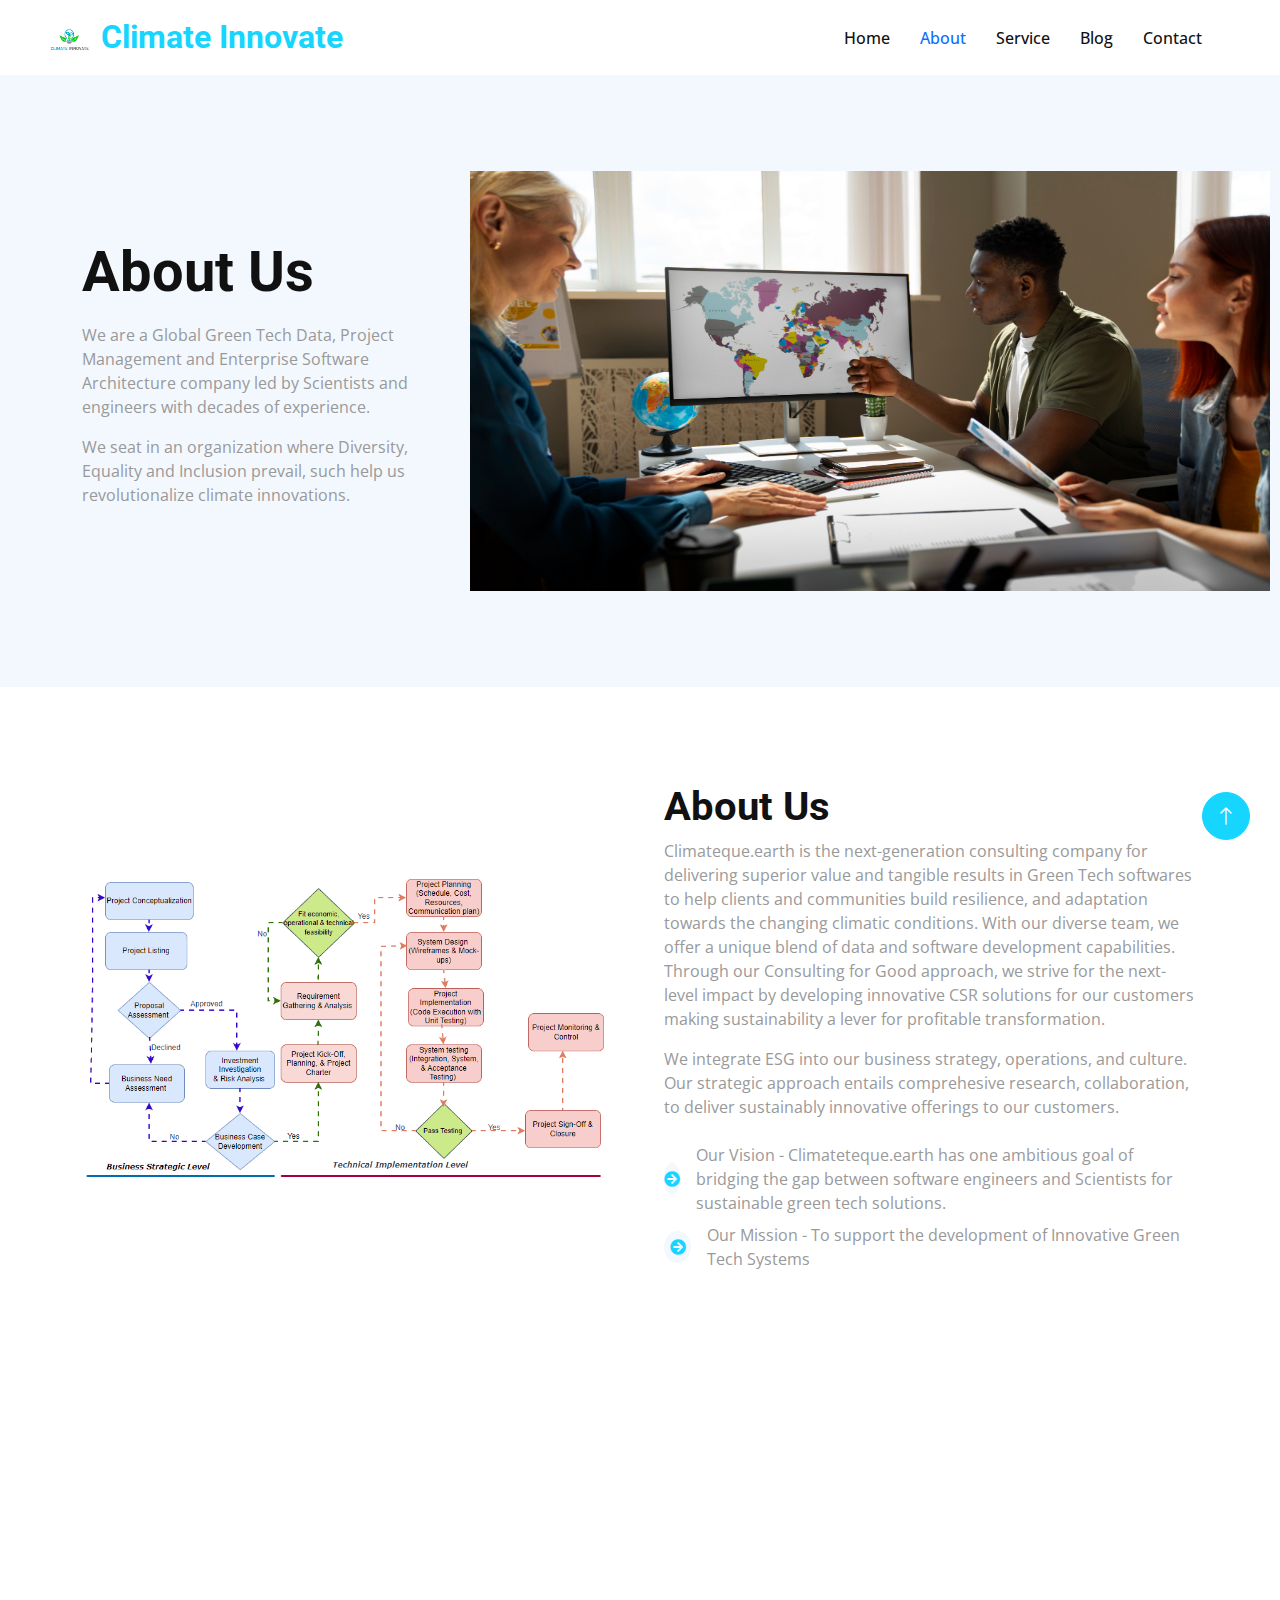
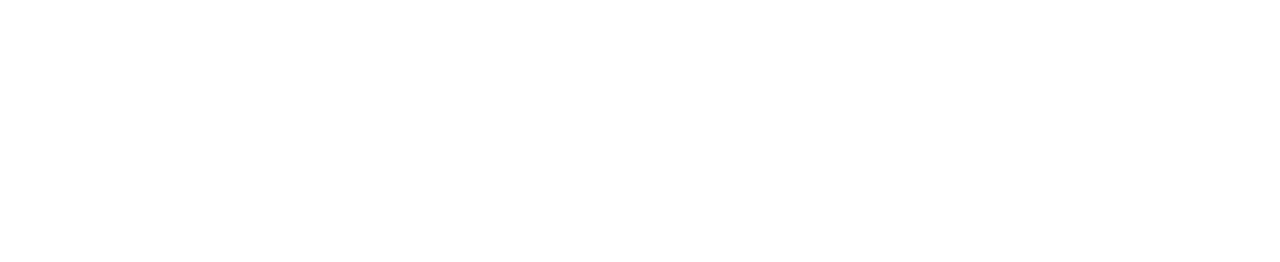
<file: about.html>
<!DOCTYPE html>
<html lang="en">

<head>
    <meta charset="utf-8">
    <title>Climate Innovate</title>
    <meta content="width=device-width, initial-scale=1.0" name="viewport">
    <meta content="" name="keywords">
    <meta content="" name="description">

    <!-- Favicon -->
    <link href="img/logo.ico" rel="icon">

    <!-- Google Web Fonts -->
    <link rel="preconnect" href="https://fonts.googleapis.com">
    <link rel="preconnect" href="https://fonts.gstatic.com" crossorigin>
    <link href="https://fonts.googleapis.com/css2?family=Open+Sans:wght@400;500&family=Roboto:wght@500;700&display=swap"
        rel="stylesheet">

    <!-- Icon Font Stylesheet -->
    <link href="https://cdnjs.cloudflare.com/ajax/libs/font-awesome/5.10.0/css/all.min.css" rel="stylesheet">
    <link href="https://cdn.jsdelivr.net/npm/bootstrap-icons@1.4.1/font/bootstrap-icons.css" rel="stylesheet">

    <!-- Libraries Stylesheet -->
    <link href="lib/animate/animate.min.css" rel="stylesheet">
    <link href="lib/owlcarousel/assets/owl.carousel.min.css" rel="stylesheet">

    <!-- Customized Bootstrap Stylesheet -->
    <link href="css/bootstrap.min.css" rel="stylesheet">

    <!-- Template Stylesheet -->
    <link href="css/style.css" rel="stylesheet">
</head>

<body>
    <!-- Spinner Start -->
    <div id="spinner"
        class="show bg-white position-fixed translate-middle w-100 vh-100 top-50 start-50 d-flex align-items-center justify-content-center">
        <div class="spinner-grow text-primary" role="status"></div>
    </div>
    <!-- Spinner End -->


    <!-- Navbar Start -->
    <nav class="navbar navbar-expand-lg bg-white navbar-light sticky-top p-0 px-4 px-lg-5">
        <a href="index.html" class="navbar-brand d-flex align-items-center">
            <h2 class="m-0 text-primary"><img class="img-fluid me-2" src="img/logo.png" alt=""
                    style="width: 45px;">Climate Innovate</h2>
        </a>
        <button type="button" class="navbar-toggler" data-bs-toggle="collapse" data-bs-target="#navbarCollapse">
            <span class="navbar-toggler-icon"></span>
        </button>
        <div class="collapse navbar-collapse" id="navbarCollapse">
            <div class="navbar-nav ms-auto py-4 py-lg-0">
                <a href="index.html" class="nav-item nav-link">Home</a>
                <a href="about.html" class="nav-item nav-link active">About</a>
                <a href="service.html" class="nav-item nav-link">Service</a>
                <a href="blog.html" class="nav-item nav-link">Blog</a>
                <a href="contact.html" class="nav-item nav-link">Contact</a>
            </div>
        </div>
    </nav>
    <!-- Navbar End -->


    <!-- Header Start -->
    <div class="container-fluid hero-header bg-light py-5 mb-5">
        <div class="container py-5">
            <div class="row g-5 align-items-center">
                <div class="col-lg-4">
                    <h1 class="display-4 mb-3 animated slideInDown">About Us</h1>
                    <p>We are a Global Green Tech Data, Project Management and Enterprise Software Architecture company
                        led by Scientists and engineers with decades of experience.</p>
                    <p>We seat in an organization where Diversity, Equality and Inclusion prevail, such help us
                        revolutionalize climate innovations. </p>
                </div>
                <div class="col-lg-8" data-aos="fade-right">
                    <img src="img/about2.jpg" alt="" width="800" height="420">
                </div>
            </div>
        </div>
    </div>
    <!-- Header End -->


    <!-- About Start -->
    <div class="container-xxl py-5">
        <div class="container">
            <div class="row g-5 align-items-center">
                <div class="col-lg-6 wow fadeInUp" data-wow-delay="0.1s">
                    <img class="img-fluid" src=./img/PMtesting.gif alt="My cool gif" width="800" height="420">
                </div>
                <div class="col-lg-6 wow fadeInUp" data-wow-delay="0.5s">
                    <div class="h-100">
                        <h1 class="display-6">About Us</h1>
                        <p>Climateque.earth is the next-generation consulting company for delivering superior value and
                            tangible results in Green Tech softwares to help clients and communities build resilience,
                            and adaptation towards the changing climatic conditions. With our diverse team, we offer a
                            unique blend of data and software development capabilities.
                            Through our Consulting for Good approach, we strive for the next-level impact by developing
                            innovative CSR solutions for our customers making sustainability a lever for profitable
                            transformation. </p>
                        <p class="mb-4">We integrate ESG into our business strategy, operations, and culture. Our
                            strategic approach entails comprehesive research, collaboration, to deliver sustainably
                            innovative offerings to our customers.</p>
                        <div class="d-flex align-items-center mb-2">
                            <i class="fa fa-arrow-circle-right bg-light text-primary btn-sm-square rounded-circle me-3 fw-bold"></i>
                            <span>Our Vision - Climateteque.earth has one ambitious goal of bridging the gap between
                                software engineers and Scientists for sustainable green tech solutions. </span>
                        </div>
                        <div class="d-flex align-items-center mb-2">
                            <i class="fa fa-arrow-circle-right bg-light text-primary btn-sm-square rounded-circle me-3 fw-bold"></i>
                            <span>Our Mission - To support the development of Innovative Green Tech Systems </span>
                        </div>
                    </div>
                </div>
            </div>
        </div>
    </div>
    <!-- About End -->



    <!-- Footer Start -->
    <div class="container-fluid bg-light footer mt-5 pt-5 wow fadeIn justify-content-center" data-wow-delay="0.1s">
        <div class="container py-5">
            <div class="row g-5">

                <div class="col-lg-3 col-md-6">
                    <h5 class="mb-4">Get In Touch</h5>
                    <div class="d-flex align-items-start mb-3">
                        <i class="fa fa-map-marker-alt me-3"></i>
                        <p class="footer-text mb-0">042 Street, Nairobi</p>
                    </div>
                    <div class="d-flex align-items-start mb-3">
                        <i class="fa fa-phone-alt me-3"></i>
                        <p class="footer-text mb-0">+012 784 00000</p>
                    </div>
                    <div class="d-flex align-items-start">
                        <i class="fa fa-envelope me-3"></i>
                        <p class="footer-text mb-0">info@Climateque.com</p>
                    </div>
                </div>


                <div class="col-lg-3 col-md-6">
                    <h5 class="mb-4">Our Services</h5>
                    <a class="btn btn-link" href="">Business Intelligence and Analytics Consultancy </a>
                    <a class="btn btn-link" href="">Business Systems Analysis Consultancy </a>
                    <a class="btn btn-link" href="">Business Change Management Consulting </a>
                    <a class="btn btn-link" href="">Training and Capacity Building </a>
                </div>
                <div class="col-lg-3 col-md-6">
                    <h5 class="mb-4">Follow Us</h5>
                    <div class="d-flex">
                        <a class="btn btn-square rounded-circle me-1 btn-twitter" href=""><i
                                class="fab fa-twitter"></i></a>
                        <a class="btn btn-square rounded-circle me-1 btn-linkedin" href=""><i
                                class="fab fa-linkedin-in"></i></a>
                        <a class="btn btn-square rounded-circle me-1 btn-youtube" href=""><i
                                class="fab fa-youtube"></i></a>
                    </div>
                </div>
            </div>
        </div>
        <div class="container-fluid copyright">
            <div class="container">
                <div class="row">
                    <div class="col-md-6 text-center text-md-start mb-3 mb-md-0">
                        &copy; <a href="#">Climateque</a>, All Right Reserved.
                    </div>
                    <div class="col-md-6 text-center text-md-end">
                        <!--/*** This template is free as long as you keep the footer author’s credit link/attribution link/backlink. If you'd like to use the template without the footer author’s credit link/attribution link/backlink, you can purchase the Credit Removal License from "https://htmlcodex.com/credit-removal". Thank you for your support. ***/-->
                        Designed By <a href="https://htmlcodex.com">Nicksdevs</a>
                    </div>
                </div>
            </div>
        </div>
    </div>
    <!-- Footer End -->



    <!-- Back to Top -->
    <a href="#" class="btn btn-lg btn-primary btn-lg-square rounded-circle back-to-top"><i
            class="bi bi-arrow-up"></i></a>


    <!-- JavaScript Libraries -->
    <script src="https://code.jquery.com/jquery-3.4.1.min.js"></script>
    <script src="https://cdn.jsdelivr.net/npm/bootstrap@5.0.0/dist/js/bootstrap.bundle.min.js"></script>
    <script src="lib/wow/wow.min.js"></script>
    <script src="lib/easing/easing.min.js"></script>
    <script src="lib/waypoints/waypoints.min.js"></script>
    <script src="lib/owlcarousel/owl.carousel.min.js"></script>
    <script src="lib/counterup/counterup.min.js"></script>

    <!-- Template Javascript -->
    <script src="js/main.js"></script>
</body>

</html>
</file>
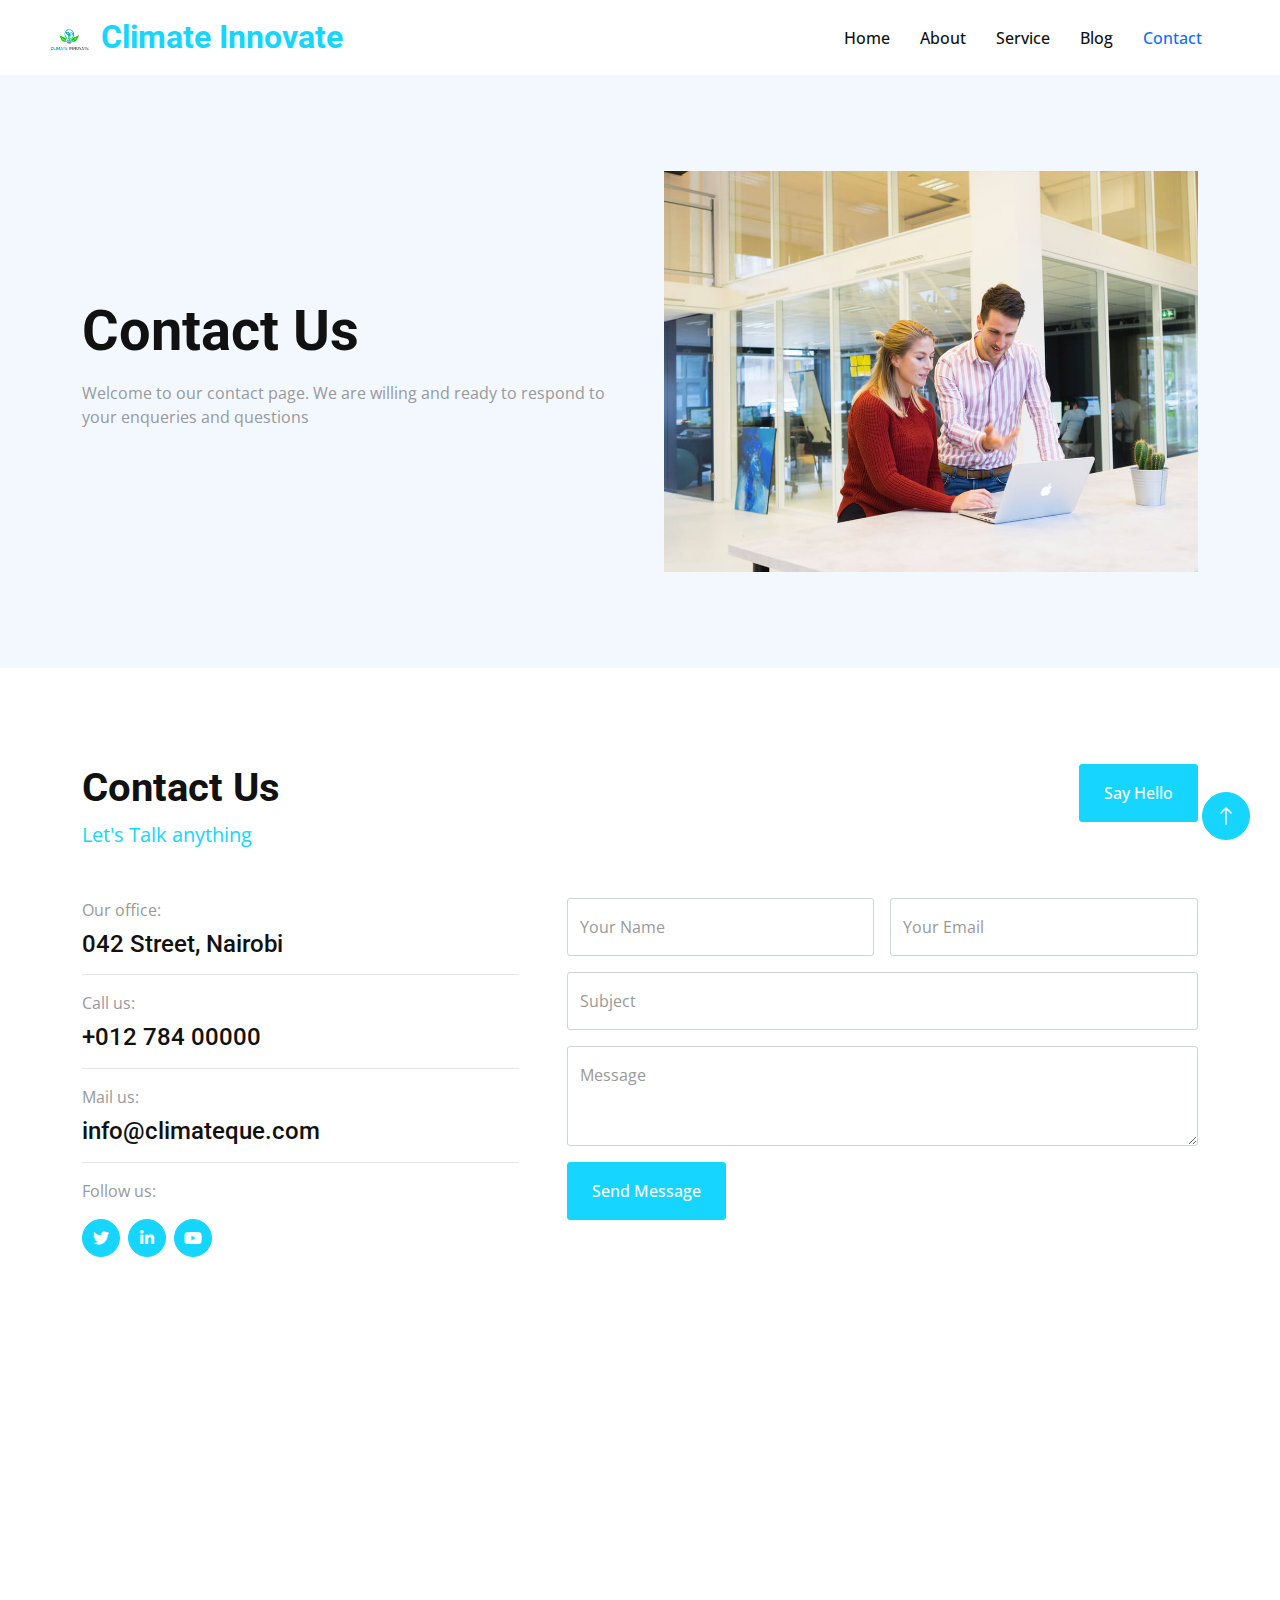
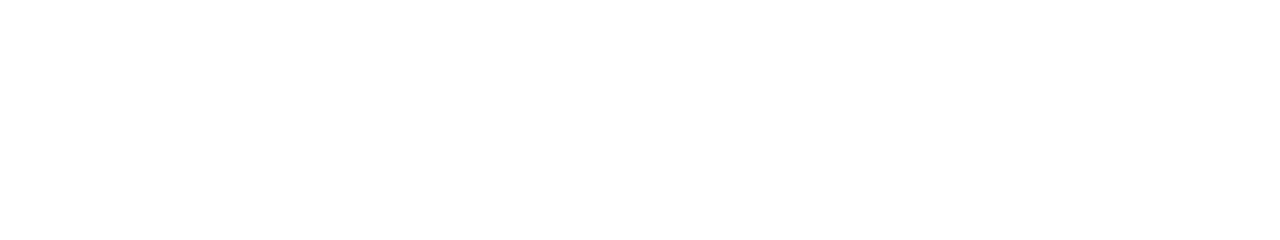
<file: contact.html>
<!DOCTYPE html>
<html lang="en">

<head>
    <meta charset="utf-8">
    <title>Climate Innovate</title>
    <meta content="width=device-width, initial-scale=1.0" name="viewport">
    <meta content="" name="keywords">
    <meta content="" name="description">

    <!-- Favicon -->
    <link href="img/logo.ico" rel="icon">

    <!-- Google Web Fonts -->
    <link rel="preconnect" href="https://fonts.googleapis.com">
    <link rel="preconnect" href="https://fonts.gstatic.com" crossorigin>
    <link href="https://fonts.googleapis.com/css2?family=Open+Sans:wght@400;500&family=Roboto:wght@500;700&display=swap" rel="stylesheet">  

    <!-- Icon Font Stylesheet -->
    <link href="https://cdnjs.cloudflare.com/ajax/libs/font-awesome/5.10.0/css/all.min.css" rel="stylesheet">
    <link href="https://cdn.jsdelivr.net/npm/bootstrap-icons@1.4.1/font/bootstrap-icons.css" rel="stylesheet">

    <!-- Libraries Stylesheet -->
    <link href="lib/animate/animate.min.css" rel="stylesheet">
    <link href="lib/owlcarousel/assets/owl.carousel.min.css" rel="stylesheet">

    <!-- Customized Bootstrap Stylesheet -->
    <link href="css/bootstrap.min.css" rel="stylesheet">

    <!-- Template Stylesheet -->
    <link href="css/style.css" rel="stylesheet">
</head>

<body>
    <!-- Spinner Start -->
    <div id="spinner" class="show bg-white position-fixed translate-middle w-100 vh-100 top-50 start-50 d-flex align-items-center justify-content-center">
        <div class="spinner-grow text-primary" role="status"></div>
    </div>
    <!-- Spinner End -->


    <!-- Navbar Start -->
    <nav class="navbar navbar-expand-lg bg-white navbar-light sticky-top p-0 px-4 px-lg-5">
        <a href="index.html" class="navbar-brand d-flex align-items-center">
            <h2 class="m-0 text-primary"><img class="img-fluid me-2" src="img/logo.png" alt="" style="width: 45px;">Climate Innovate</h2>
        </a>
        <button type="button" class="navbar-toggler" data-bs-toggle="collapse" data-bs-target="#navbarCollapse">
            <span class="navbar-toggler-icon"></span>
        </button>
        <div class="collapse navbar-collapse" id="navbarCollapse">
            <div class="navbar-nav ms-auto py-4 py-lg-0">
                <a href="index.html" class="nav-item nav-link">Home</a>
                <a href="about.html" class="nav-item nav-link">About</a>
                <a href="service.html" class="nav-item nav-link">Service</a>
                <a href="blog.html" class="nav-item nav-link">Blog</a>
                <a href="contact.html" class="nav-item nav-link active">Contact</a>
            </div>
        </div>
    </nav>
    <!-- Navbar End -->


    <!-- Header Start -->
    <div class="container-fluid hero-header bg-light py-5 mb-5">
        <div class="container py-5">
            <div class="row g-5 align-items-center">
                <div class="col-lg-6">
                    <h1 class="display-4 mb-3 animated slideInDown">Contact Us</h1>
                    <p>Welcome to our contact page. We are willing and ready to respond to your enqueries and  questions</p>

                </div>
                <div class="col-lg-6 animated fadeIn">
                    <img class="img-fluid animated pulse infinite" style="animation-duration: 3s;" src="img/blog/blog-4.jpg" alt="">
                </div>
            </div>
        </div>
    </div>
    <!-- Header End -->


    <!-- Contact Start -->
    <div class="container-xxl py-5">
        <div class="container">
            <div class="row g-5 mb-5 wow fadeInUp" data-wow-delay="0.1s">
                <div class="col-lg-6">
                    <h1 class="display-6">Contact Us</h1>
                    <p class="text-primary fs-5 mb-0">Let's Talk anything</p>
                </div>
                <div class="col-lg-6 text-lg-end">
                    <a class="btn btn-primary py-3 px-4" href="">Say Hello</a>
                </div>
            </div>
            <div class="row g-5">
                <div class="col-lg-5 col-md-6 wow fadeInUp" data-wow-delay="0.1s">
                    <p class="mb-2">Our office:</p>
                    <h4>042 Street, Nairobi</h4>
                    <hr class="w-100">
                    <p class="mb-2">Call us:</p>
                    <h4>+012 784 00000</h4>
                    <hr class="w-100">
                    <p class="mb-2">Mail us:</p>
                    <h4>info@climateque.com</h4>
                    <hr class="w-100">
                    <p class="mb-2">Follow us:</p>
                    <div class="d-flex pt-2">
                        <a class="btn btn-square btn-primary rounded-circle me-2" href=""><i class="fab fa-twitter"></i></a>
                        <a class="btn btn-square btn-primary rounded-circle me-2" href=""><i class="fab fa-linkedin-in"></i></a>
                        <a class="btn btn-square btn-primary rounded-circle me-2" href=""><i class="fab fa-youtube"></i></a>
                    </div>
                </div>
<!--                 
                <div class="col-lg-7 col-md-6 wow fadeInUp" data-wow-delay="0.5s">
                    <form action="https://formspree.io/f/xleqeoqp" method="POST">
                        <div class="row g-3">
                            <div class="col-md-6">
                                <div class="form-floating">
                                    <input type="text" class="form-control" id="name" name="name" placeholder="Your Name" required>
                                    <label for="name">Your Name</label>
                                </div>
                            </div>
                            <div class="col-md-6">
                                <div class="form-floating">
                                    <input type="email" class="form-control" id="email" name="email" placeholder="Your Email" required>
                                    <label for="email">Your Email</label>
                                </div>
                            </div>
                            <div class="col-12">
                                <div class="form-floating">
                                    <input type="text" class="form-control" id="subject" name="subject" placeholder="Subject" required>
                                    <label for="subject">Subject</label>
                                </div>
                            </div>
                            <div class="col-12">
                                <div class="form-floating">
                                    <textarea class="form-control" placeholder="Leave a message here" id="message" name="message" style="height: 100px" required></textarea>
                                    <label for="message">Message</label>
                                </div>
                            </div>
                            <div class="col-12">
                                <button class="btn btn-primary py-3 px-4" type="submit">Send Message</button>
                            </div>
                        </div>
                    </form>
                </div> -->
                <div class="col-lg-7 col-md-6 wow fadeInUp" data-wow-delay="0.5s">
                    <form id="contactForm" action="https://formspree.io/f/xleqeoqp" method="POST">
                        <div class="row g-3">
                            <div class="col-md-6">
                                <div class="form-floating">
                                    <input type="text" class="form-control" id="name" name="name" placeholder="Your Name" required>
                                    <label for="name">Your Name</label>
                                </div>
                            </div>
                            <div class="col-md-6">
                                <div class="form-floating">
                                    <input type="email" class="form-control" id="email" name="email" placeholder="Your Email" required>
                                    <label for="email">Your Email</label>
                                </div>
                            </div>
                            <div class="col-12">
                                <div class="form-floating">
                                    <input type="text" class="form-control" id="subject" name="subject" placeholder="Subject" required>
                                    <label for="subject">Subject</label>
                                </div>
                            </div>
                            <div class="col-12">
                                <div class="form-floating">
                                    <textarea class="form-control" placeholder="Leave a message here" id="message" name="message" style="height: 100px" required></textarea>
                                    <label for="message">Message</label>
                                </div>
                            </div>
                            <div class="col-12">
                                <button class="btn btn-primary py-3 px-4" type="submit" onclick="submitForm()">Send Message</button>
                            </div>
                        </div>
                    </form>
                </div>

            </div>
        </div>
    </div>
    <!-- Contact End -->

    <!-- Footer Start -->
    

    <!-- Footer Start -->
    <div class="container-fluid bg-light footer mt-5 pt-5 wow fadeIn justify-content-center" data-wow-delay="0.1s">
        <div class="container py-5">
            <div class="row g-5">
                
                <div class="col-lg-3 col-md-6">
                    <h5 class="mb-4">Get In Touch</h5>
                    <div class="d-flex align-items-start mb-3">
                        <i class="fa fa-map-marker-alt me-3"></i>
                        <p class="footer-text mb-0">042 Street, Nairobi</p>
                    </div>
                    <div class="d-flex align-items-start mb-3">
                        <i class="fa fa-phone-alt me-3"></i>
                        <p class="footer-text mb-0">+012 784 00000</p>
                    </div>
                    <div class="d-flex align-items-start">
                        <i class="fa fa-envelope me-3"></i>
                        <p class="footer-text mb-0">info@Climateque.com</p>
                    </div>
                </div>
                
                
                <div class="col-lg-3 col-md-6">
                    <h5 class="mb-4">Our Services</h5>
                    <a class="btn btn-link" href="">Business Intelligence and Analytics Consultancy </a>
                    <a class="btn btn-link" href="">Business Systems Analysis Consultancy </a>
                    <a class="btn btn-link" href="">Business Change Management Consulting  </a>
                    <a class="btn btn-link" href="">Training and Capacity Building </a>
                </div>
                <div class="col-lg-3 col-md-6">
                    <h5 class="mb-4">Follow Us</h5>
                    <div class="d-flex">
                        <a class="btn btn-square rounded-circle me-1 btn-twitter" href=""><i class="fab fa-twitter"></i></a>
                        <a class="btn btn-square rounded-circle me-1 btn-linkedin" href=""><i class="fab fa-linkedin-in"></i></a>
                        <a class="btn btn-square rounded-circle me-1 btn-youtube" href=""><i class="fab fa-youtube"></i></a>
                    </div>
                </div>
            </div>
        </div>
        <div class="container-fluid copyright">
            <div class="container">
                <div class="row">
                    <div class="col-md-6 text-center text-md-start mb-3 mb-md-0">
                        &copy; <a href="#">Climateque</a>, All Right Reserved.
                    </div>
                    <div class="col-md-6 text-center text-md-end">
                        <!--/*** This template is free as long as you keep the footer author’s credit link/attribution link/backlink. If you'd like to use the template without the footer author’s credit link/attribution link/backlink, you can purchase the Credit Removal License from "https://htmlcodex.com/credit-removal". Thank you for your support. ***/-->
                        Designed By <a href="https://htmlcodex.com">Nicksdevs</a>
                    </div>
                </div>
            </div>
        </div>
    </div>
    <!-- Footer End -->

    <!-- Footer End -->


    <!-- Back to Top -->
    <a href="#" class="btn btn-lg btn-primary btn-lg-square rounded-circle back-to-top"><i class="bi bi-arrow-up"></i></a>


    <!-- JavaScript Libraries -->
    <script src="https://code.jquery.com/jquery-3.4.1.min.js"></script>
    <script src="https://cdn.jsdelivr.net/npm/bootstrap@5.0.0/dist/js/bootstrap.bundle.min.js"></script>
    <script src="lib/wow/wow.min.js"></script>
    <script src="lib/easing/easing.min.js"></script>
    <script src="lib/waypoints/waypoints.min.js"></script>
    <script src="lib/owlcarousel/owl.carousel.min.js"></script>
    <script src="lib/counterup/counterup.min.js"></script>

    <!-- Template Javascript -->
    <script src="js/main.js"></script>
    <script>
        function submitForm() {
            // Submit the form using JavaScript
            document.getElementById("contactForm").submit();
    
            // Clear form fields
            document.getElementById("name").value = "";
            document.getElementById("email").value = "";
            document.getElementById("subject").value = "";
            document.getElementById("message").value = "";
    
            // Display alert
            alert("Message sent!");
    
            // Reload the contact page after 30 seconds
            setTimeout(function () {
                location.reload();
            }, 3000);
        }
    </script>
</body>

</html>
</file>
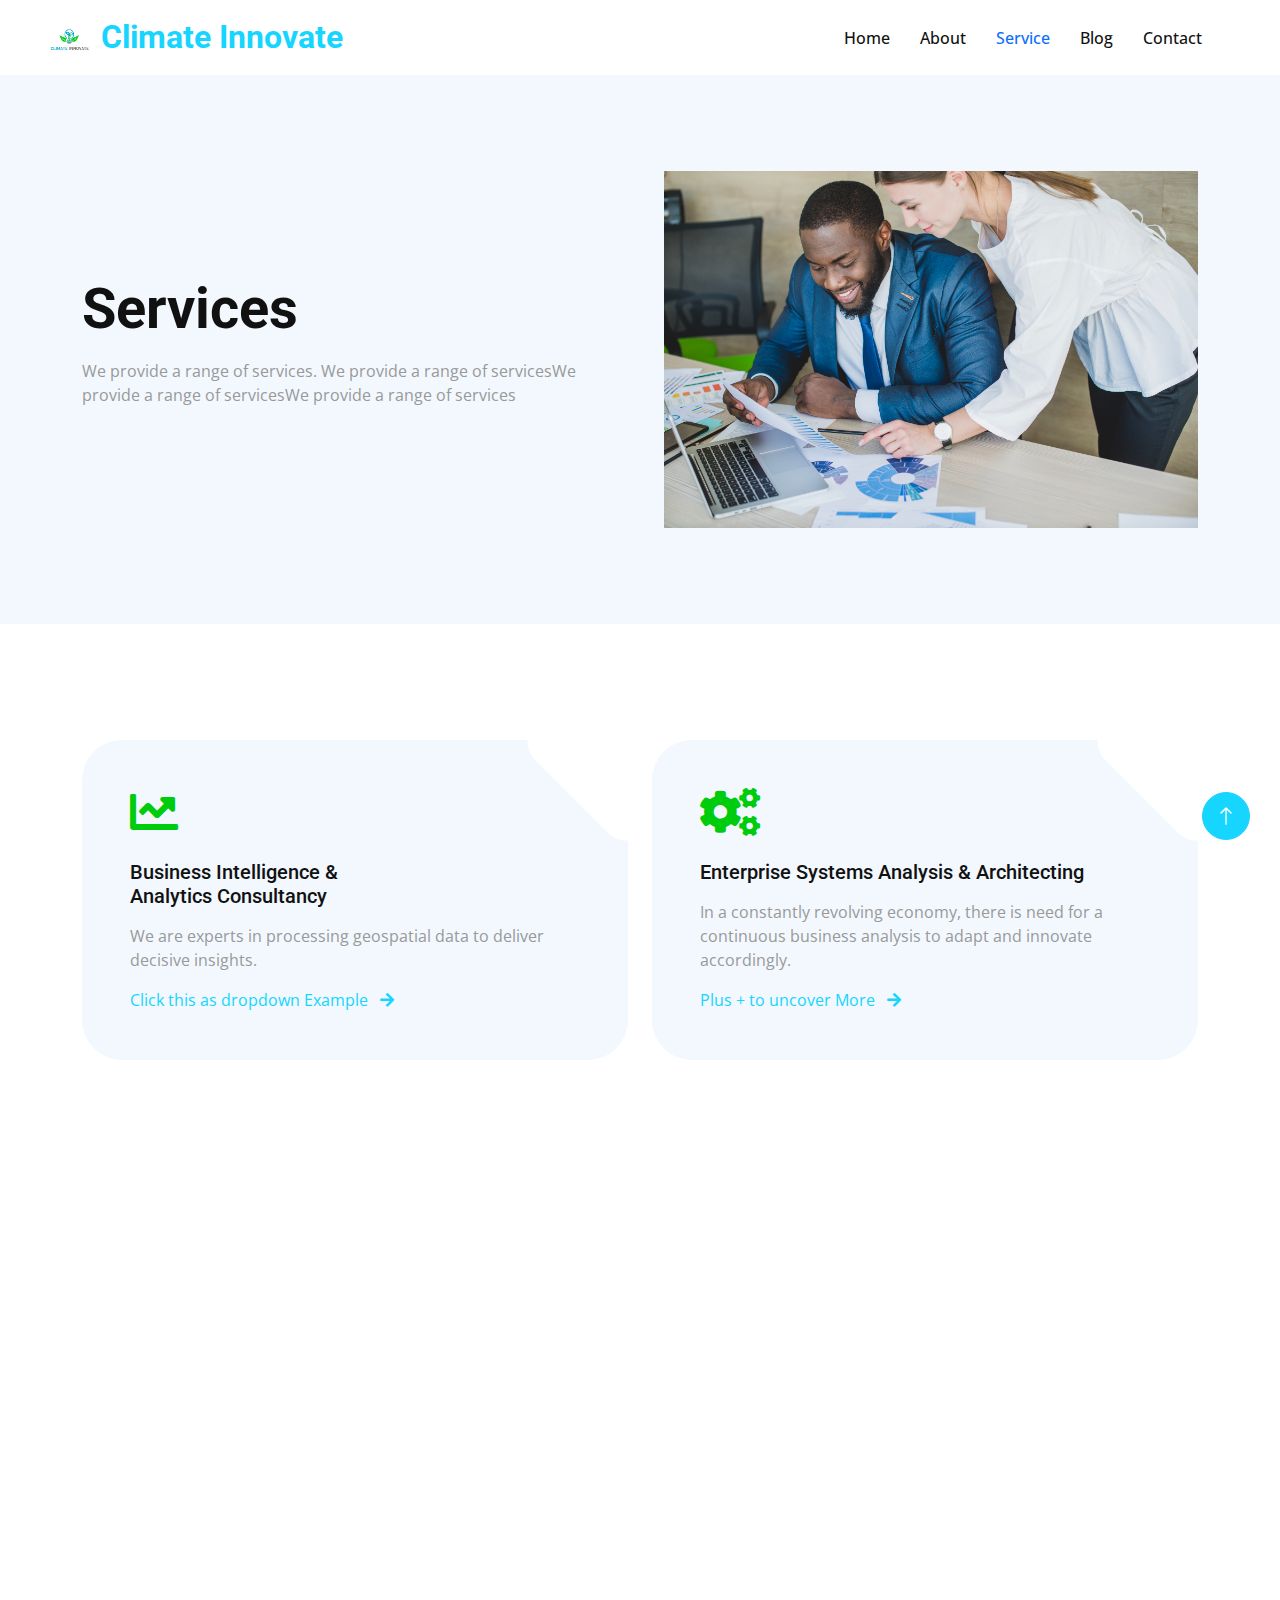
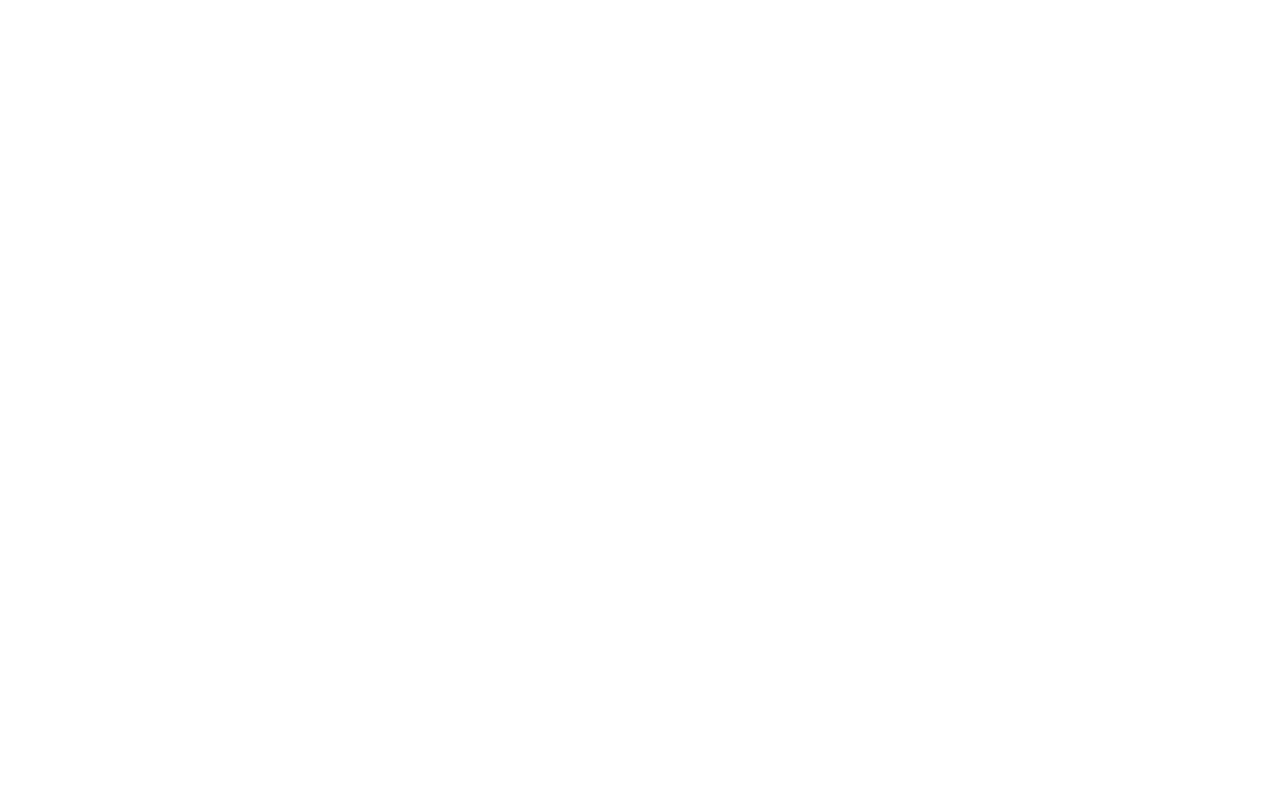
<file: service.html>
<!DOCTYPE html>
<html lang="en">

<head>
    <meta charset="utf-8">
    <title>Climateque</title>
    <meta content="width=device-width, initial-scale=1.0" name="viewport">
    <meta content="" name="keywords">
    <meta content="" name="description">

    <!-- Favicon -->
    <link href="img/logo.ico" rel="icon">

    <!-- Google Web Fonts -->
    <link rel="preconnect" href="https://fonts.googleapis.com">
    <link rel="preconnect" href="https://fonts.gstatic.com" crossorigin>
    <link href="https://fonts.googleapis.com/css2?family=Open+Sans:wght@400;500&family=Roboto:wght@500;700&display=swap"
        rel="stylesheet">

    <!-- Icon Font Stylesheet -->
    <link href="https://cdnjs.cloudflare.com/ajax/libs/font-awesome/5.10.0/css/all.min.css" rel="stylesheet">
    <link href="https://cdn.jsdelivr.net/npm/bootstrap-icons@1.4.1/font/bootstrap-icons.css" rel="stylesheet">

    <!-- Libraries Stylesheet -->
    <link href="lib/animate/animate.min.css" rel="stylesheet">
    <link href="lib/owlcarousel/assets/owl.carousel.min.css" rel="stylesheet">

    <!-- Customized Bootstrap Stylesheet -->
    <link href="css/bootstrap.min.css" rel="stylesheet">

    <!-- Template Stylesheet -->
    <link href="css/style.css" rel="stylesheet">
</head>

<body>
    <!-- Spinner Start -->
    <div id="spinner"
        class="show bg-white position-fixed translate-middle w-100 vh-100 top-50 start-50 d-flex align-items-center justify-content-center">
        <div class="spinner-grow text-primary" role="status"></div>
    </div>
    <!-- Spinner End -->


    <!-- Navbar Start -->
    <nav class="navbar navbar-expand-lg bg-white navbar-light sticky-top p-0 px-4 px-lg-5">
        <a href="index.html" class="navbar-brand d-flex align-items-center">
            <h2 class="m-0 text-primary"><img class="img-fluid me-2" src="img/logo.png" alt=""
                    style="width: 45px;">Climate Innovate</h2>
        </a>
        <button type="button" class="navbar-toggler" data-bs-toggle="collapse" data-bs-target="#navbarCollapse">
            <span class="navbar-toggler-icon"></span>
        </button>
        <div class="collapse navbar-collapse" id="navbarCollapse">
            <div class="navbar-nav ms-auto py-4 py-lg-0">
                <a href="index.html" class="nav-item nav-link">Home</a>
                <a href="about.html" class="nav-item nav-link">About</a>
                <a href="service.html" class="nav-item nav-link active">Service</a>
                <a href="blog.html" class="nav-item nav-link">Blog</a>
                <a href="contact.html" class="nav-item nav-link">Contact</a>
            </div>
        </div>
    </nav>
    <!-- Navbar End -->


    <!-- Header Start -->
    <div class="container-fluid hero-header bg-light py-5 mb-5">
        <div class="container py-5">
            <div class="row g-5 align-items-center">
                <div class="col-lg-6">
                    <h1 class="display-4 mb-3 animated slideInDown">Services</h1>
                    <p>We provide a range of services.  We provide a range of servicesWe <br>provide a range of servicesWe provide a range of services</p>
                </div>

                <div class="col-lg-6 animated fadeIn">
                    <img class="img-fluid animated pulse infinite" style="animation-duration: 3s;" src="img/bi.jpg"
                        alt="">
                </div>
            </div>
        </div>
    </div>
    <!-- Header End -->
        <!-- Service Start -->
        <div class="container-xxl py-5">
            <div class="container">
                <div class="text-center mx-auto wow fadeInUp" data-wow-delay="0.1s" style="max-width: 500px;">
                </div>
                <div class="row g-6">
                    <div class="col-lg-6 col-md-6 wow fadeInUp main" data-wow-delay="0.1s">
                        <div class="service-item bg-light p-5">
                            <i class="fas fa-chart-line fa-3x custom-icon mb-4"></i>
                            <h5 class="mb-3">Business Intelligence &<br> Analytics Consultancy </h5>
                            <p>We are experts in processing geospatial data to deliver decisive insights.</p>
                            <a href="https://www.workforclimate.org/?gad_source=1&gclid=CjwKCAiAyp-sBhBSEiwAWWzTnr_yRvcR3cTK9-nphdfLwmf9vcEdichXnivjP4H6tJF2l5d3qrmZORoC6_4QAvD_BwE">Click
                                this as dropdown Example <i class="fa fa-arrow-right ms-2"></i></a>
                        </div>
                    </div>
    
                    <div class="col-lg-6 col-md-6 wow fadeInUp main" data-wow-delay="0.5s">
                        <div class="service-item bg-light p-5">
                            <i class="fas fa-cogs fa-3x custom-icon mb-4"></i>
                            <h5 class="mb-3">Enterprise Systems Analysis & Architecting </h5>
                            <p>In a constantly revolving economy, there is need for a continuous business analysis to adapt
                                and innovate accordingly. </p>
                            <a href="">Plus + to uncover More <i class="fa fa-arrow-right ms-2"></i></a>
                        </div>
                    </div>
    
                    <div class="col-lg-6 col-md-6 wow fadeInUp main" data-wow-delay="0.1s">
                        <div class="service-item bg-light p-5">
                            <i class="fas fa-lightbulb fa-3x custom-icon mb-4"></i>
                            <h5 class="mb-3">Business Innovation & Change Management</h5>
                            <p>Organizational change management is daunting, whether planned or not. Having the right team
                                or experts to guide you towards growth, innovation or greener pastures can make the whole
                                difference. </p>
                            <a href="">Read More <i class="fa fa-arrow-right ms-2"></i></a>
                        </div>
                    </div>
    
                    <div class="col-lg-6 col-md-6 wow fadeInUp main" data-wow-delay="0.5s">
                        <div class="service-item bg-light p-5">
                            <i class="fas fa-tasks fa-3x custom-icon mb-4"></i>
                            <h5 class="mb-3">Project Management, Monitoring & Evaluation </h5>
                            <p>Throughout a Project Management cycle, our team of project managers walk with you to project
                                Monitoring and Evaluation stage. </p>
                            <a href="">Read More <i class="fa fa-arrow-right ms-2"></i></a>
                        </div>
                    </div>
    
                    <div class="col-lg-6 col-md-6 wow fadeInUp main" data-wow-delay="0.1s">
                        <div class="service-item bg-light p-5">
                            <i class="fas fa-leaf fa-3x custom-icon mb-4"></i>
                            <h5 class="mb-3">Climate Research and Development</h5>
                            <p>Our research and development team is a composition of scientists and technology experts who
                                develop MVPs. </p>
                            <a href="">Read More <i class="fa fa-arrow-right ms-2"></i></a>
                        </div>
                    </div>
    
                    <div class="col-lg-6 col-md-6 wow fadeInUp main" data-wow-delay="0.5s">
                        <div class="service-item bg-light p-5">
                            <i class="fas fa-graduation-cap fa-3x custom-icon mb-4"></i>
                            <h5 class="mb-3">Couching and Capacity Building </h5>
                            <p>In collaboration with industry leaders in our areas of operation, we deliver Project
                                Management Courses, Data Courses, and Business Systems professional Courses. </p>
                            <a href="">Read More <i class="fa fa-arrow-right ms-2"></i></a>
                        </div>
                    </div>
                </div>
            </div>
        </div>
        <!-- Service End -->



    <!-- Footer Start -->
    <div class="container-fluid bg-light footer mt-5 pt-5 wow fadeIn justify-content-center" data-wow-delay="0.1s">
        <div class="container py-5">
            <div class="row g-5">
                
                <div class="col-lg-3 col-md-6">
                    <h5 class="mb-4">Get In Touch</h5>
                    <div class="d-flex align-items-start mb-3">
                        <i class="fa fa-map-marker-alt me-3"></i>
                        <p class="footer-text mb-0">042 Street, Nairobi</p>
                    </div>
                    <div class="d-flex align-items-start mb-3">
                        <i class="fa fa-phone-alt me-3"></i>
                        <p class="footer-text mb-0">+012 784 00000</p>
                    </div>
                    <div class="d-flex align-items-start">
                        <i class="fa fa-envelope me-3"></i>
                        <p class="footer-text mb-0">info@Climateque.com</p>
                    </div>
                </div>
                
                
                <div class="col-lg-3 col-md-6">
                    <h5 class="mb-4">Our Services</h5>
                    <a class="btn btn-link" href="">Business Intelligence and Analytics Consultancy </a>
                    <a class="btn btn-link" href="">Business Systems Analysis Consultancy </a>
                    <a class="btn btn-link" href="">Business Change Management Consulting  </a>
                    <a class="btn btn-link" href="">Training and Capacity Building </a>
                </div>
                <div class="col-lg-3 col-md-6">
                    <h5 class="mb-4">Follow Us</h5>
                    <div class="d-flex">
                        <a class="btn btn-square rounded-circle me-1 btn-twitter" href=""><i class="fab fa-twitter"></i></a>
                        <a class="btn btn-square rounded-circle me-1 btn-linkedin" href=""><i class="fab fa-linkedin-in"></i></a>
                        <a class="btn btn-square rounded-circle me-1 btn-youtube" href=""><i class="fab fa-youtube"></i></a>
                    </div>
                </div>
            </div>
        </div>
        <div class="container-fluid copyright">
            <div class="container">
                <div class="row">
                    <div class="col-md-6 text-center text-md-start mb-3 mb-md-0">
                        &copy; <a href="#">Climateque</a>, All Right Reserved.
                    </div>
                    <div class="col-md-6 text-center text-md-end">
                        <!--/*** This template is free as long as you keep the footer author’s credit link/attribution link/backlink. If you'd like to use the template without the footer author’s credit link/attribution link/backlink, you can purchase the Credit Removal License from "https://htmlcodex.com/credit-removal". Thank you for your support. ***/-->
                        Designed By <a href="https://htmlcodex.com">Nicksdevs</a>
                    </div>
                </div>
            </div>
        </div>
    </div>
    <!-- Footer End -->



    <!-- Back to Top -->
    <a href="#" class="btn btn-lg btn-primary btn-lg-square rounded-circle back-to-top"><i
            class="bi bi-arrow-up"></i></a>


    <!-- JavaScript Libraries -->
    <script src="https://code.jquery.com/jquery-3.4.1.min.js"></script>
    <script src="https://cdn.jsdelivr.net/npm/bootstrap@5.0.0/dist/js/bootstrap.bundle.min.js"></script>
    <script src="lib/wow/wow.min.js"></script>
    <script src="lib/easing/easing.min.js"></script>
    <script src="lib/waypoints/waypoints.min.js"></script>
    <script src="lib/owlcarousel/owl.carousel.min.js"></script>
    <script src="lib/counterup/counterup.min.js"></script>

    <!-- Template Javascript -->
    <script src="js/main.js"></script>
</body>

</html>
</file>
<file: css/style.css>
/* Navbar CSS Start */

    :root {
        --primary: #0D6EFD;/*#00a6cc; /*Change Menubar color and Icons*/
        --secondary: #00cc0e;
        --light: #F2F8FE;
        --dark: #111111;
    
    }

    /* ... (paste the rest of your custom styles) ... */

    .navbar.sticky-top {
        top: -100px;
        transition: .5s;
    }

    .navbar .navbar-brand {
        height: 75px;
    }

    .navbar .navbar-nav .nav-link {
        margin-right: 30px;
        padding: 25px 0;
        color: var(--dark);
        font-weight: 500;
        outline: none;
    }

    .navbar .navbar-nav .nav-link:hover,
    .navbar .navbar-nav .nav-link.active {
        color: var(--primary);
    }

    @media (max-width: 991.98px) {
        .navbar .navbar-nav .nav-link {
            margin-right: 0;
            padding: 10px 0;
        }

        .navbar .navbar-nav {
            border-top: 1px solid #EEEEEE;
        }
    }

    /*Navbar CSS End */


/********** Template CSS **********/
:root {
    --primary: #0D6EFD; /*Change Menubar color and Icons*/
    --secondary: #00cc0e;
    --light: #F2F8FE;
    --dark: #111111;
}

.back-to-top {
    position: fixed;
    display: none;
    right: 30px;
    bottom: 60px;
    z-index: 99;
}

h4,
h5,
h6,
.h4,
.h5,
.h6 {
    font-weight: 500 !important;
}


/*** Spinner ***/
#spinner {
    opacity: 0;
    visibility: hidden;
    transition: opacity .5s ease-out, visibility 0s linear .5s;
    z-index: 99999;
}

#spinner.show {
    transition: opacity .5s ease-out, visibility 0s linear 0s;
    visibility: visible;
    opacity: 1;
}


/*** Button ***/
.btn {
    font-weight: 500;
    transition: .5s;
}

.btn.btn-primary {
    color: #FFFFFF;
}

.btn-square {
    width: 38px;
    height: 38px;
}

.btn-sm-square {
    width: 32px;
    height: 32px;
}

.btn-lg-square {
    width: 48px;
    height: 48px;
}

.btn-square,
.btn-sm-square,
.btn-lg-square {
    padding: 0;
    display: flex;
    align-items: center;
    justify-content: center;
    font-weight: normal;
}


/*** Navbar ***/
.navbar.sticky-top {
    top: -100px;
    transition: .5s;
}

.navbar .navbar-brand {
    height: 75px;
}

.navbar .navbar-nav .nav-link {
    margin-right: 30px;
    padding: 25px 0;
    color: var(--dark);
    font-weight: 500;
    outline: none;
}

.navbar .navbar-nav .nav-link:hover,
.navbar .navbar-nav .nav-link.active {
    color: var(--primary);
}

@media (max-width: 991.98px) {
    .navbar .navbar-nav .nav-link  {
        margin-right: 0;
        padding: 10px 0;
    }

    .navbar .navbar-nav {
        border-top: 1px solid #EEEEEE;
    }
}


.navbar .btn:hover {
    color: #FFFFFF !important;
    background: var(--primary) !important;
}


/*** Header ***/
.hero-header .breadcrumb-item+.breadcrumb-item::before {
    color: var(--secondary);
}

.hero-header {

    padding: auto;
}

/*** Service ***/

.service-item {
    position: relative;
    overflow: hidden;
    border-radius: 40px;
    /* box-shadow: -7px 14px 40px -19px rgba(0,0,0,0.1); */
    transition: background-color 0.5s; /* Added transition for smooth color change */
}

/* Hover styles for each service item */
.service-item.environment:hover {
    background-color: #4CAF50 !important; /* Green color */
    color:#FFFFFF;
}

.service-item.social:hover {
    background-color: #8B4513 !important; /* Brown color */
    color:#FFFFFF;
}

.service-item.governance:hover {
    background-color: #FFA500 !important; /* Orange color */
    color:#FFFFFF;
}


/* After Pseudo-element */
.service-item::after {
    position: absolute;
    content: "";
    width: 0;
    height: 0;
    top: -80px;
    right: -80px;
    border: 80px solid;
    border-radius: 30px;
    transform: rotate(45deg);
    opacity: 1;
    transition: .5s;
}

/* Background color for specific classes */
.service-item.bg-white::after {
    border-color: transparent transparent var(--light) transparent;
}

.service-item.bg-light::after {
    border-color: transparent transparent #FFFFFF transparent;
}

/* Hide ::after on hover */
.service-item:hover::after {
    opacity: 0;
}


/*** Roadmap ***/
.roadmap-carousel {
    position: relative;
}

.roadmap-carousel::before {
    position: absolute;
    content: "";
    height: 0;
    width: 100%;
    top: 20px;
    left: 0;
    border-top: 2px dashed var(--secondary);
}

.roadmap-carousel .roadmap-item .roadmap-point {
    position: absolute;
    width: 30px;
    height: 30px;
    top: 6px;
    left: 50%;
    margin-left: -15px;
    background: #FFFFFF;
    border: 2px solid var(--primary);
    transform: rotate(45deg);
    display: flex;
    align-items: center;
    justify-content: center;
}

.roadmap-carousel .roadmap-item .roadmap-point span {
    display: block;
    width: 18px;
    height: 18px;
    background: var(--primary);
}

.roadmap-carousel .roadmap-item {
    position: relative;
    padding-top: 150px;
    text-align: center;
}

.roadmap-carousel .roadmap-item::before {
    position: absolute;
    content: "";
    width: 0;
    height: 115px;
    top: 0;
    left: 50%;
    transform: translateX(-50%);
    border-right: 2px dashed var(--secondary);
}

.roadmap-carousel .roadmap-item::after {
    position: absolute;
    content: "";
    width: 14px;
    height: 14px;
    top: 111px;
    left: 50%;
    margin-left: -7px;
    transform: rotate(45deg);
    background: var(--primary);
}

.roadmap-carousel .owl-nav {
    margin-top: 40px;
    display: flex;
    justify-content: center;
}

.roadmap-carousel .owl-nav .owl-prev,
.roadmap-carousel .owl-nav .owl-next {
    margin: 0 12px;
    width: 50px;
    height: 50px;
    display: flex;
    align-items: center;
    justify-content: center;
    border-radius: 50px;
    font-size: 22px;
    color: var(--light);
    background: var(--primary);
    transition: .5s;
}

.roadmap-carousel .owl-nav .owl-prev:hover,
.roadmap-carousel .owl-nav .owl-next:hover {
    color: var(--primary);
    background: var(--dark);
}


/*** FAQs ***/
.accordion .accordion-item {
    border: none;
    margin-bottom: 15px;
}

.accordion .accordion-button {
    background: var(--light);
    border-radius: 2px;
}

.accordion .accordion-button:not(.collapsed) {
    color: #FFFFFF;
    background: var(--primary);
    box-shadow: none;
}

.accordion .accordion-button:not(.collapsed)::after {
    background-image: url("data:image/svg+xml,%3csvg xmlns='http://www.w3.org/2000/svg' viewBox='0 0 16 16' fill='%23fff'%3e%3cpath fill-rule='evenodd' d='M1.646 4.646a.5.5 0 0 1 .708 0L8 10.293l5.646-5.647a.5.5 0 0 1 .708.708l-6 6a.5.5 0 0 1-.708 0l-6-6a.5.5 0 0 1 0-.708z'/%3e%3c/svg%3e");
}

.accordion .accordion-body {
    padding: 15px 0 0 0;
}


/*** Footer ***/
.footer .btn.btn-link {
    display: block;
    margin-bottom: 5px;
    padding: 0;
    text-align: left;
    color: var(--secondary);
    font-weight: normal;
    text-transform: capitalize;
    transition: .3s;
}

.footer .btn.btn-link::before {
    position: relative;
    content: "\f105";
    font-family: "Font Awesome 5 Free";
    font-weight: 900;
    color: var(--secondary);
    margin-right: 10px;
}

.footer .btn.btn-link:hover {
    color: var(--primary);
    letter-spacing: 1px;
    box-shadow: none;
}

.footer .btn.btn-square {
    color: var(--primary);
    border: 1px solid var(--primary);
}

.footer .btn.btn-square:hover {
    color: var(--primary);
   
}


.footer .btn.btn-square.btn-youtube {
    color: #FF0000;
    border-color: #FF0000;
}
.footer .btn.btn-square.btn-youtube:hover {
    color: #FF0000;
    border-color: #808080 !important;
}

.footer .btn.btn-square.btn-twitter:hover {
    color: #1DA1F2;
    border-color: #1da0f236 !important;
}

.footer .copyright {
    padding: 25px 0;
    border-top: 1px solid rgba(17, 17, 17, .1);
}

.footer .copyright a {
    color: var(--primary);
}

.footer .copyright a:hover {
    color: var(--dark);
}

.btn-linkedin {
    margin-left: 20px;
    margin-right: 20px;
}
.btn-youtube {
    margin-left: 20px;
    margin-right: 20px;
}
/* Adjustments - main page content */

.footer-text {
    font-size: 16px;
    color: #00cc0e;
    text-align: center;
    margin-top: 20px;
    align-content: center;
}


.custom-icon{
    color: #00cc0e;
}

.main{
    margin-top: 20px;
    margin-bottom: 20px;
  
}

.logo{
    width: 120px;
}
</file>
